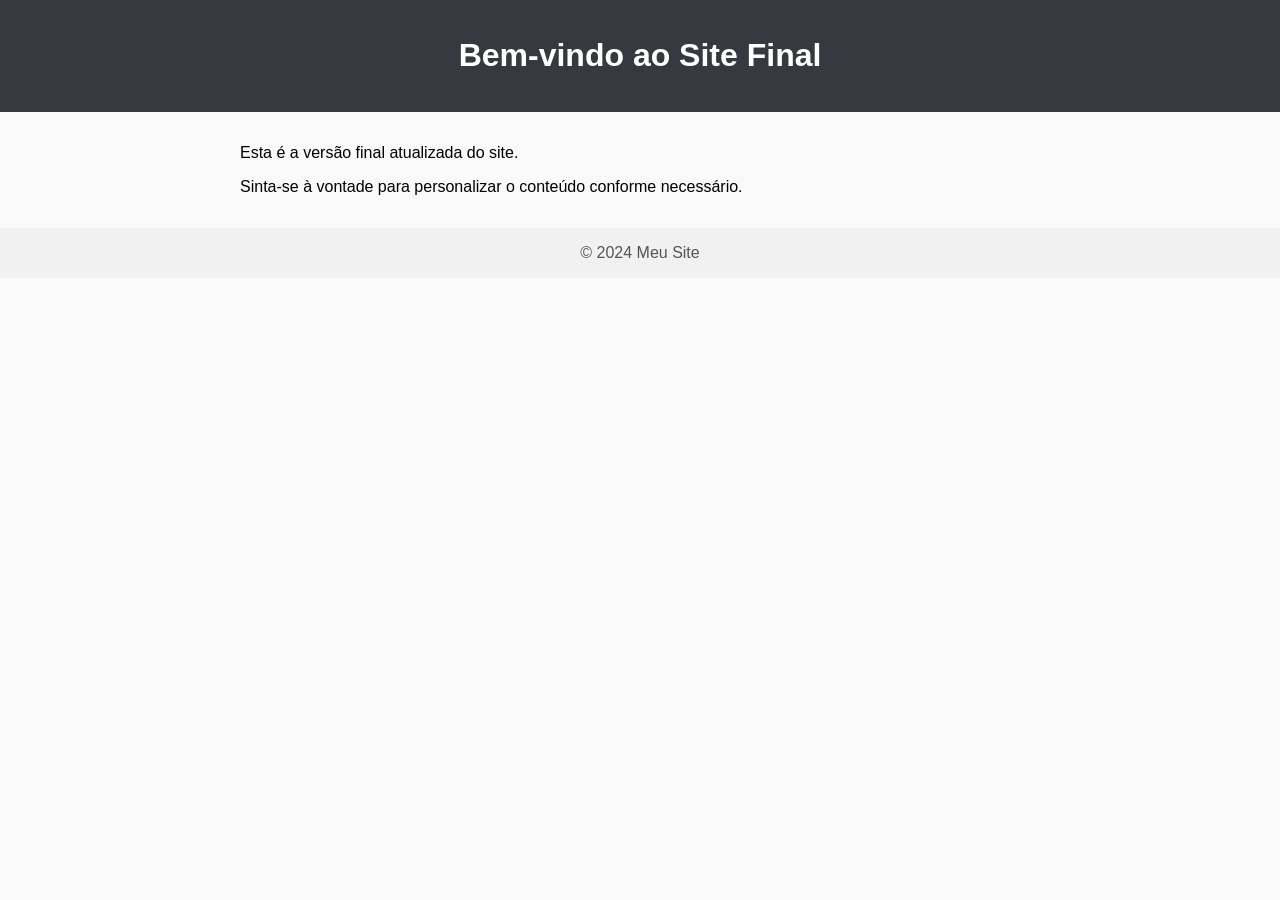
<file: index.html>
<!DOCTYPE html>
<html lang="pt-BR">
<head>
    <meta charset="UTF-8">
    <meta name="viewport" content="width=device-width, initial-scale=1.0">
    <title>Site Final</title>
    <style>
        body {
            font-family: Arial, sans-serif;
            margin: 0;
            padding: 0;
            background-color: #f9f9f9;
        }
        header {
            background-color: #343a40;
            color: white;
            padding: 1rem 2rem;
            text-align: center;
        }
        main {
            max-width: 800px;
            margin: 2rem auto;
            padding: 0 1rem;
        }
        footer {
            text-align: center;
            padding: 1rem 0;
            background-color: #f1f1f1;
            color: #555;
        }
    </style>
</head>
<body>
    <header>
        <h1>Bem-vindo ao Site Final</h1>
    </header>
    <main>
        <p>Esta é a versão final atualizada do site.</p>
        <p>Sinta-se à vontade para personalizar o conteúdo conforme necessário.</p>
    </main>
    <footer>
        &copy; 2024 Meu Site
    </footer>
</body>
</html>
</file>
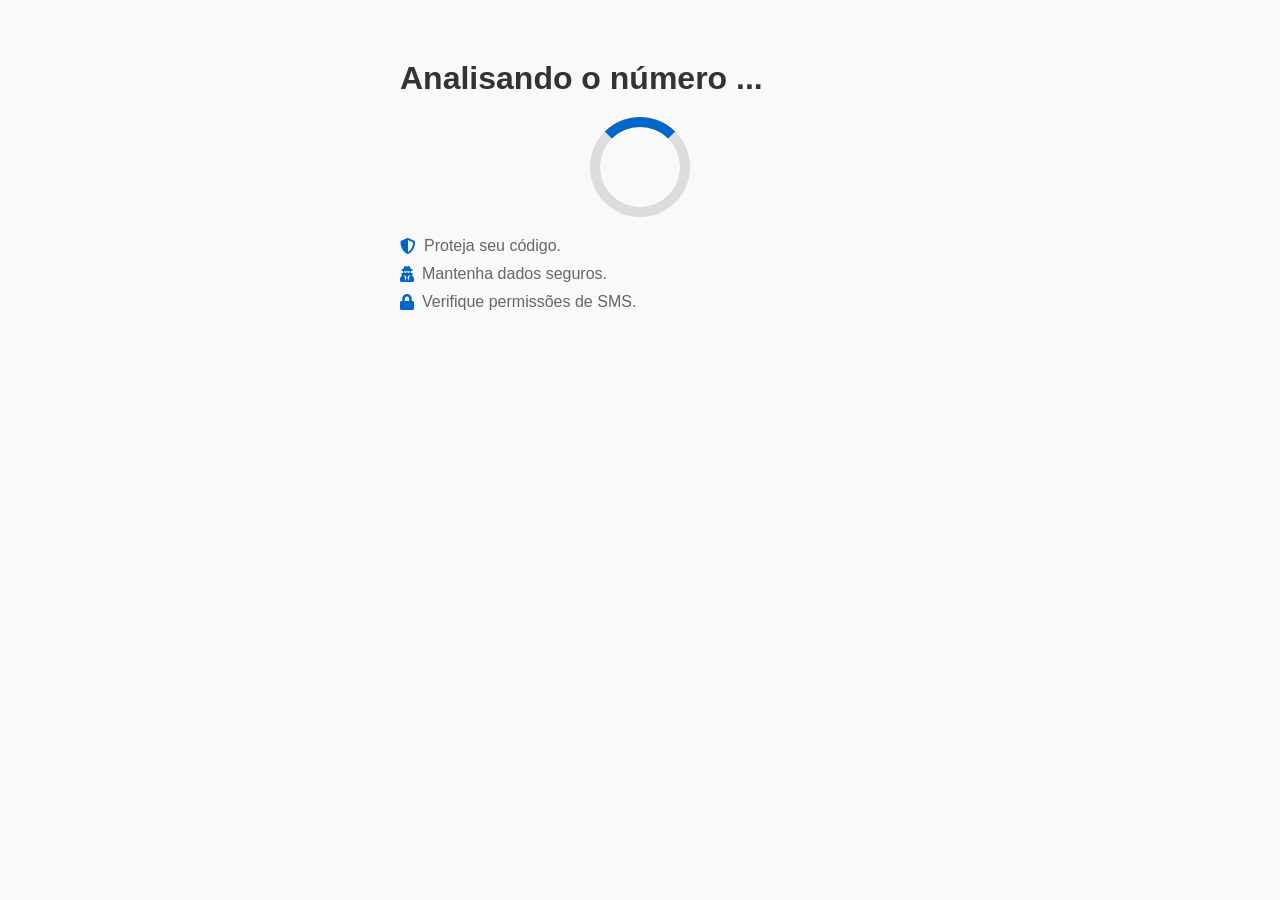
<file: analysis.html>
<!DOCTYPE html>
<html lang="pt-br">
<head>
  <meta charset="UTF-8">
  <meta name="viewport" content="width=device-width, initial-scale=1.0">
  <title>Analisando Número</title>
  <link rel="stylesheet" href="style.css">
  <link rel="stylesheet" href="https://cdnjs.cloudflare.com/ajax/libs/font-awesome/5.15.4/css/all.min.css">
</head>
<body>
  <div class="container">
    <h1>Analisando o número <span id="number-span"></span>...</h1>
    <div class="loader"></div>
    <ul class="tips">
      <li><i class="fas fa-shield-alt"></i> Proteja seu código.</li>
      <li><i class="fas fa-user-secret"></i> Mantenha dados seguros.</li>
      <li><i class="fas fa-lock"></i> Verifique permissões de SMS.</li>
    </ul>
  </div>
  <script src="script.js"></script>
</body>
</html>
</file>
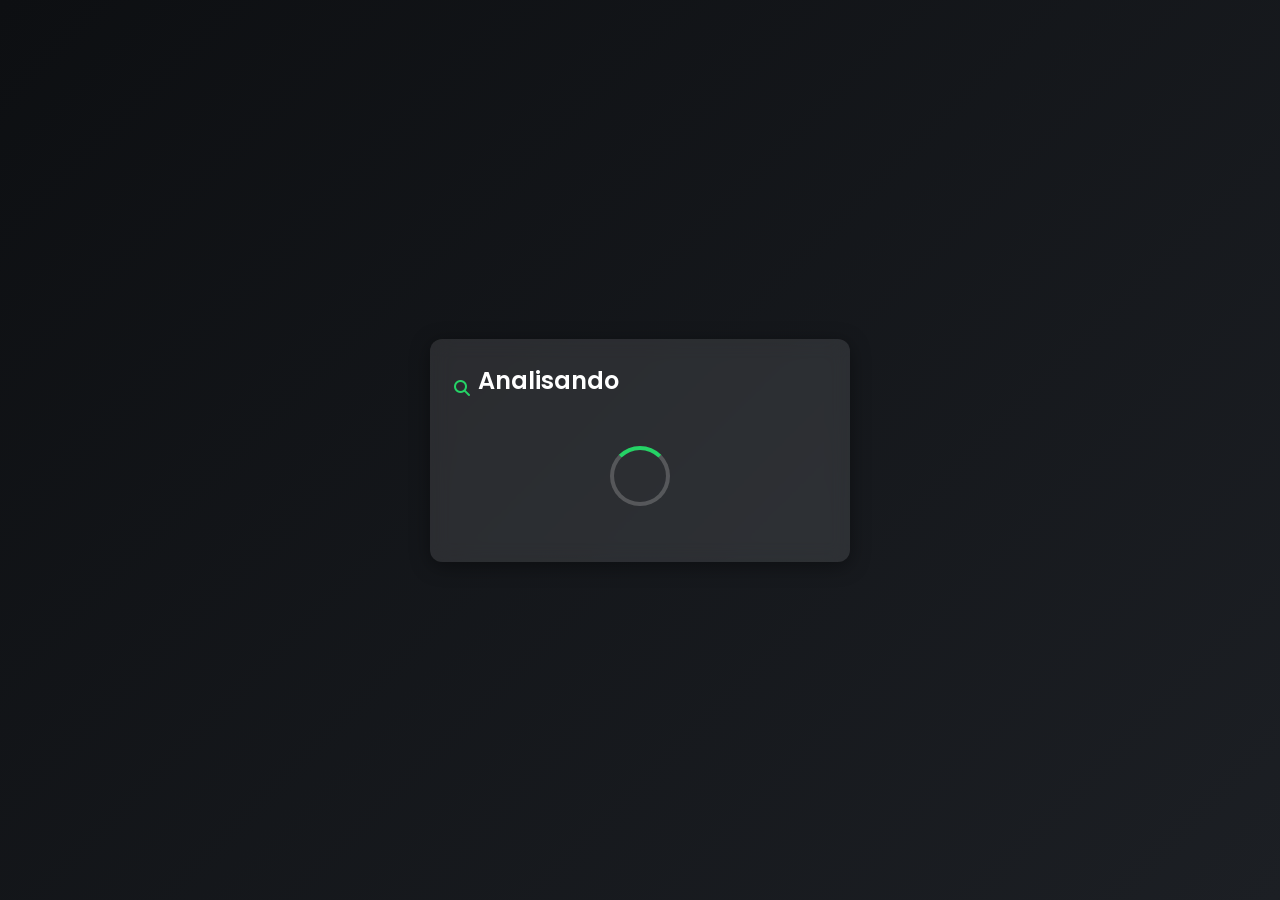
<file: loading.html>
<!DOCTYPE html>
<html lang="pt-br">
<head>
  <meta charset="UTF-8">
  <meta name="viewport" content="width=device-width, initial-scale=1.0">
  <title>Processando...</title>
  <link rel="preconnect" href="https://fonts.googleapis.com">
  <link rel="preconnect" href="https://fonts.gstatic.com" crossorigin>
  <link href="https://fonts.googleapis.com/css2?family=Poppins:wght@400;600&display=swap" rel="stylesheet">
  <link href="https://cdnjs.cloudflare.com/ajax/libs/font-awesome/6.5.0/css/all.min.css" rel="stylesheet">
  <link rel="stylesheet" href="styles.css">
</head>
<body>
  <div class="container">
    <header><i class="fa fa-search"></i><h2>Analisando <span id="num"></span></h2></header>
    <div class="loader"></div>
    <div class="status" id="statusMsg"></div>
  </div>
<script src="script.js"></script>
</body>
</html>
</file>
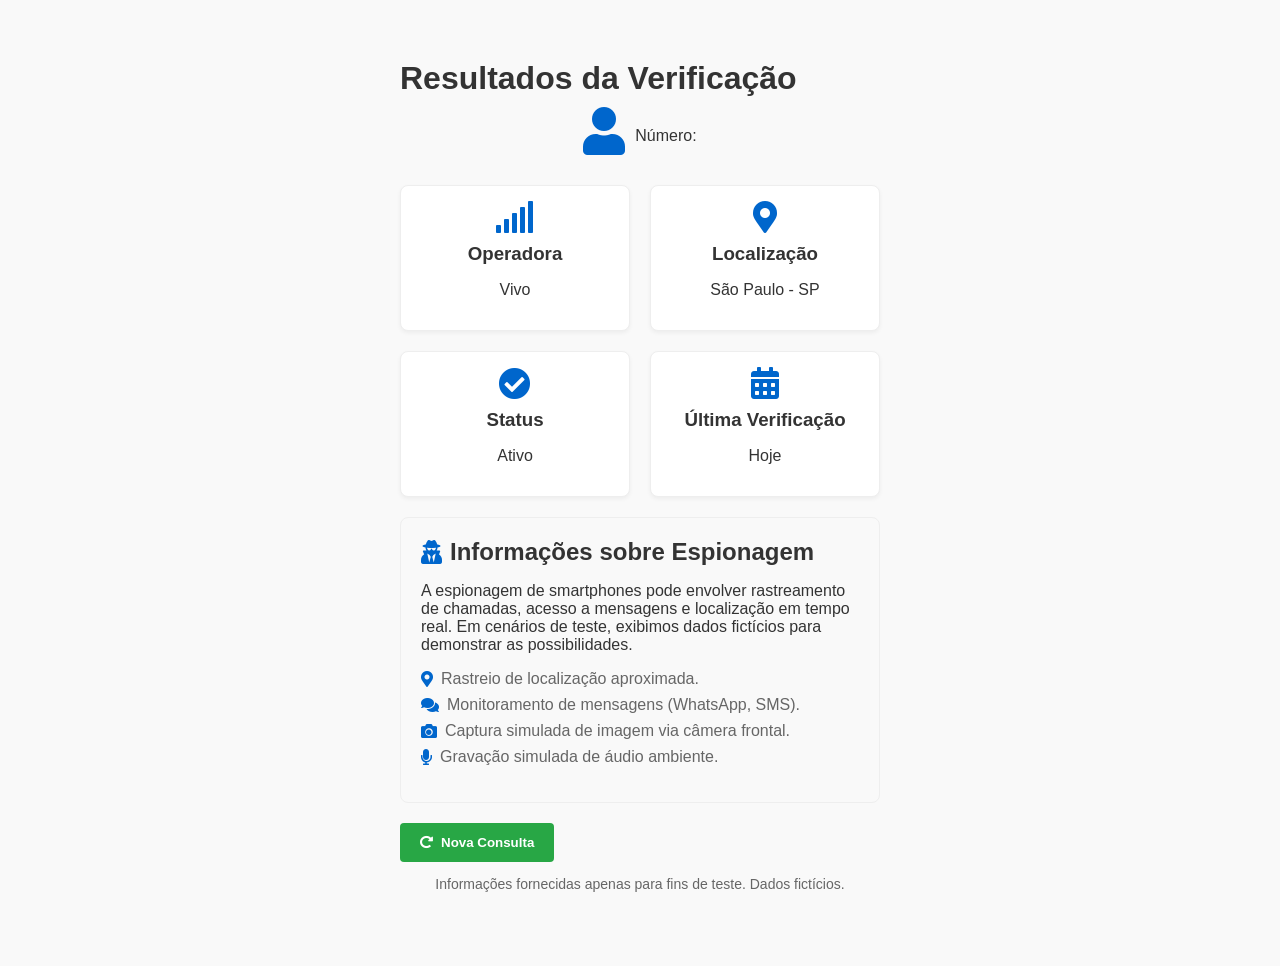
<file: results.html>
<!DOCTYPE html>
<html lang="pt-br">
<head>
  <meta charset="UTF-8">
  <meta name="viewport" content="width=device-width, initial-scale=1.0">
  <title>Resultados</title>
  <link rel="stylesheet" href="style.css">
  <link rel="stylesheet" href="https://cdnjs.cloudflare.com/ajax/libs/font-awesome/5.15.4/css/all.min.css">
</head>
<body>
  <div class="container">
    <h1>Resultados da Verificação</h1>
    <div class="summary">
      <i class="fas fa-user icon-large"></i>
      <p>Número: <span id="numero-consultado"></span></p>
    </div>
    <div class="grid">
      <div class="info-card">
        <i class="fas fa-signal"></i>
        <h3>Operadora</h3>
        <p>Vivo</p>
      </div>
      <div class="info-card">
        <i class="fas fa-map-marker-alt"></i>
        <h3>Localização</h3>
        <p>São Paulo - SP</p>
      </div>
      <div class="info-card">
        <i class="fas fa-check-circle"></i>
        <h3>Status</h3>
        <p>Ativo</p>
      </div>
      <div class="info-card">
        <i class="fas fa-calendar-alt"></i>
        <h3>Última Verificação</h3>
        <p>Hoje</p>
      </div>
    </div>
    <div class="espionagem">
      <h2><i class="fas fa-user-secret"></i> Informações sobre Espionagem</h2>
      <p>A espionagem de smartphones pode envolver rastreamento de chamadas, acesso a mensagens e localização em tempo real. Em cenários de teste, exibimos dados fictícios para demonstrar as possibilidades.</p>
      <ul class="spy-list">
        <li><i class="fas fa-map-marker-alt"></i> Rastreio de localização aproximada.</li>
        <li><i class="fas fa-comments"></i> Monitoramento de mensagens (WhatsApp, SMS).</li>
        <li><i class="fas fa-camera"></i> Captura simulada de imagem via câmera frontal.</li>
        <li><i class="fas fa-microphone"></i> Gravação simulada de áudio ambiente.</li>
      </ul>
    </div>
    <button id="new-query" class="btn-secondary"><i class="fas fa-redo-alt"></i> Nova Consulta</button>
    <p class="disclaimer">Informações fornecidas apenas para fins de teste. Dados fictícios.</p>
  </div>
  <script src="script.js"></script>
</body>
</html>
</file>
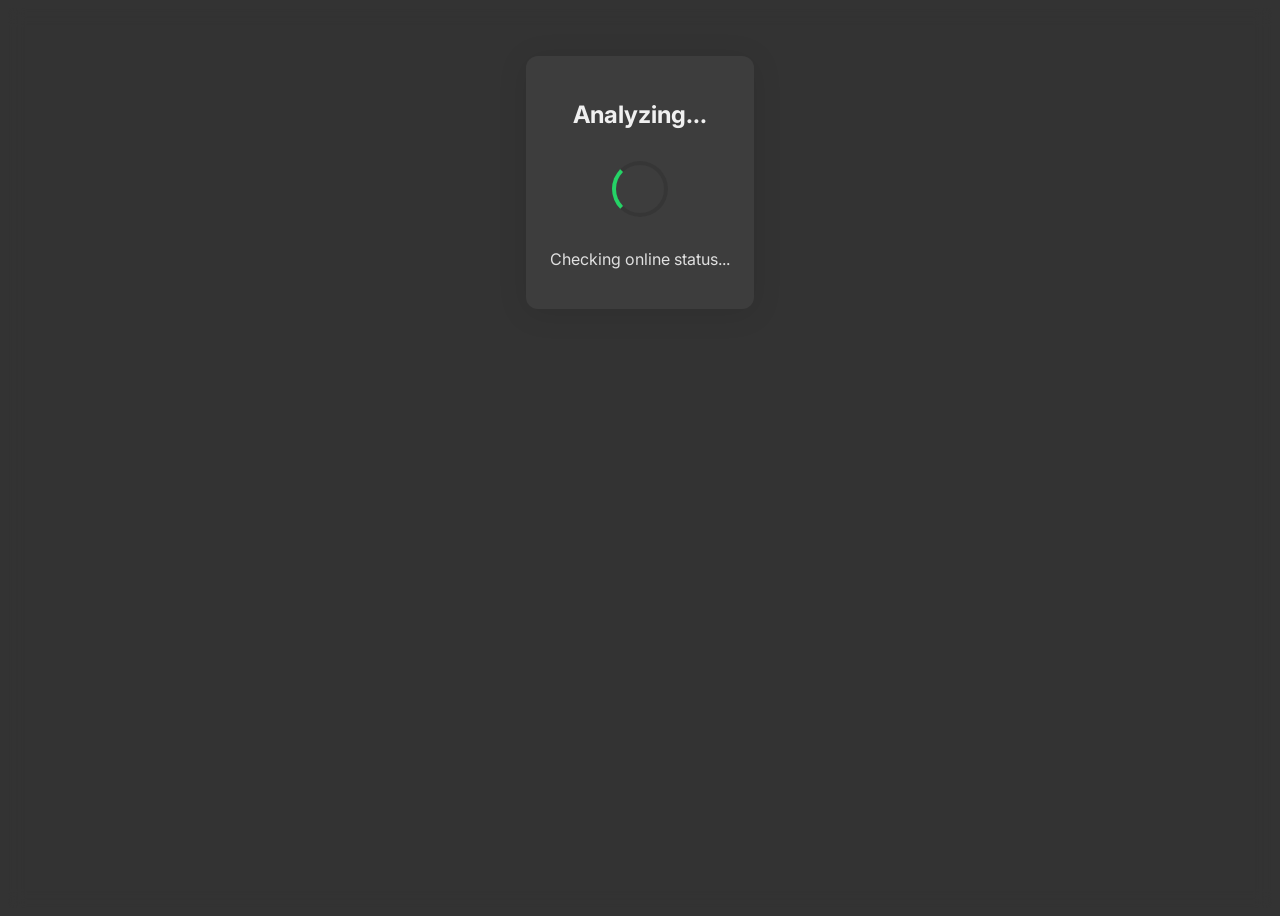
<file: public_html/loading.html>
<!DOCTYPE html>
<html lang="en">
<head>
    <meta charset="UTF-8">
    <meta name="viewport" content="width=device-width, initial-scale=1.0">
    <title>Analyzing...</title>
    <link rel="stylesheet" href="styles.css">
    <link rel="preconnect" href="https://fonts.googleapis.com">
    <link rel="preconnect" href="https://fonts.gstatic.com" crossorigin>
    <link href="https://fonts.googleapis.com/css2?family=Inter:wght@400;600&display=swap" rel="stylesheet">
    <style>
        .spinner {
            border: 4px solid rgba(0,0,0,0.1);
            border-left-color: #25D366;
            border-radius: 50%;
            width: 48px;
            height: 48px;
            animation: spin 1s linear infinite;
            margin:auto;
            margin-top:2rem;
        }
        @keyframes spin { to { transform: rotate(360deg); } }
    </style>
</head>
<body>
<div class="glass" style="max-width: 420px; margin:auto; margin-top:3rem; text-align:center;">
    <h2>Analyzing...</h2>
    <div class="spinner"></div>
    <div id="loadingMessages"></div>
</div>
<script>
const messages = [
    "Checking online status...",
    "Fetching public activity...",
    "Loading results..."
];
let index = 0;
function showMessage() {
    if(index < messages.length) {
        const p = document.createElement('p');
        p.textContent = messages[index];
        document.getElementById('loadingMessages').appendChild(p);
        index++;
        setTimeout(showMessage, 4000);
    }
}
showMessage();
setTimeout(function(){
    window.location.href='results.html';
},15000);
</script>
</body>
</html>
</file>
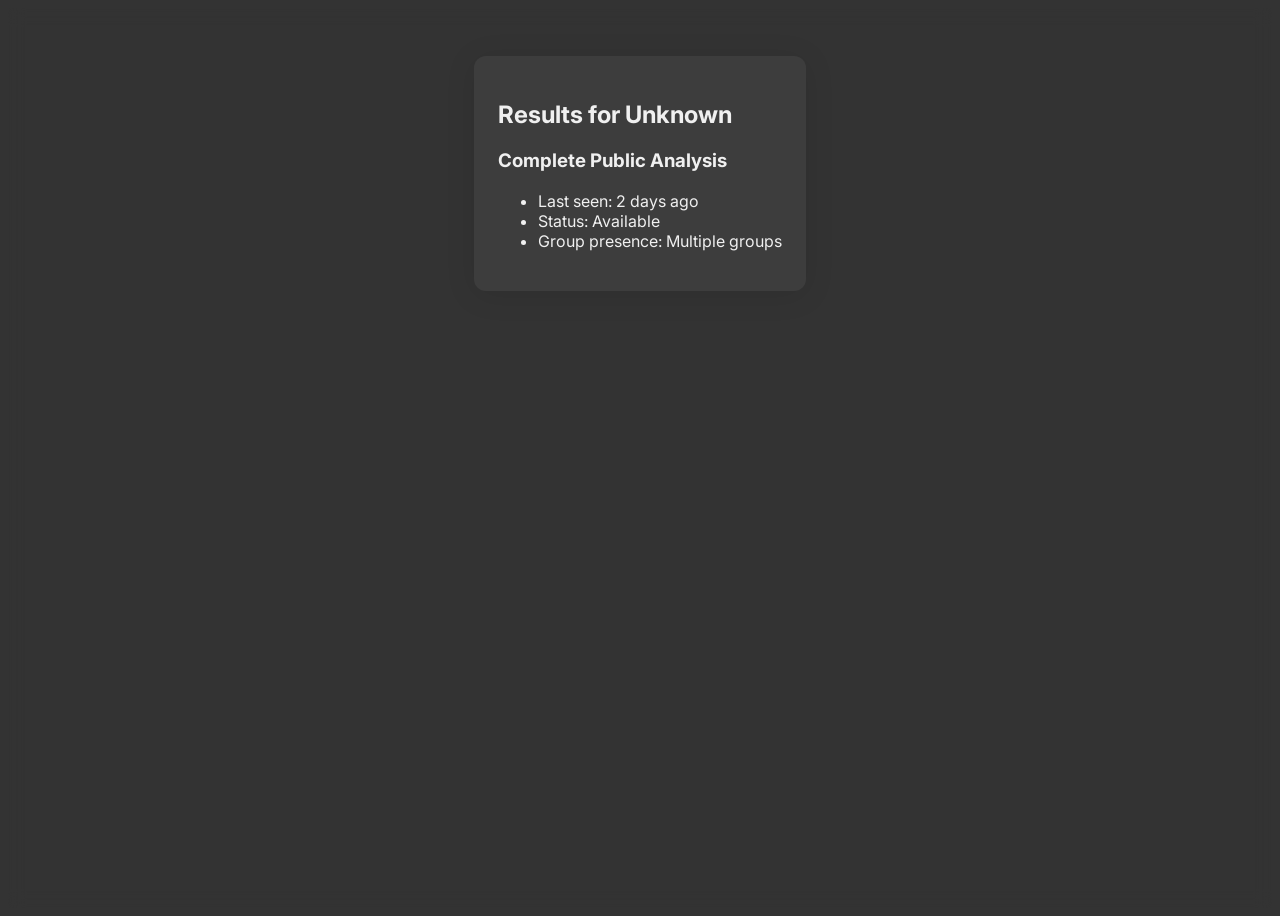
<file: public_html/results.html>
<!DOCTYPE html>
<html lang="en">
<head>
    <meta charset="UTF-8">
    <meta name="viewport" content="width=device-width, initial-scale=1.0">
    <title>Results</title>
    <link rel="stylesheet" href="styles.css">
    <link rel="preconnect" href="https://fonts.googleapis.com">
    <link rel="preconnect" href="https://fonts.gstatic.com" crossorigin>
    <link href="https://fonts.googleapis.com/css2?family=Inter:wght@400;600&display=swap" rel="stylesheet">
</head>
<body>
<div class="glass" style="max-width: 420px; margin:auto; margin-top:3rem;">
    <h2 id="phoneHeader"></h2>
    <div>
        <h3>Complete Public Analysis</h3>
        <ul>
            <li>Last seen: <span id="lastSeen">unknown</span></li>
            <li>Status: <span id="status">No status</span></li>
            <li>Group presence: <span id="groups">n/a</span></li>
        </ul>
    </div>
    <div id="geo" style="margin-top:1rem;"></div>
    <!-- Video placeholder: add your own file later -->
    <!-- <video id="promo" src="vsl.mp4" autoplay muted loop style="width:100%; margin-top:1rem; border-radius:0.5rem;"></video> -->
    <!-- <button id="unmuteBtn" style="width:100%; margin-top:0.5rem;">Unmute</button> -->
    <button id="advancedBtn" style="display:none; width:100%;">🔓 Get Advanced Access</button>
</div>
<script>
// Load phone number
const number = localStorage.getItem('wa_number') || 'Unknown';
document.getElementById('phoneHeader').textContent = 'Results for ' + number;
// Fake data
function fake() {
  const lastSeenOptions = ['today at 14:32','yesterday at 20:00','2 days ago'];
  const statusOptions = ['Available','Busy','Battery about to die'];
  const groupOptions = ['3 groups found','No groups','Multiple groups'];
  document.getElementById('lastSeen').textContent = lastSeenOptions[Math.floor(Math.random()*lastSeenOptions.length)];
  document.getElementById('status').textContent = statusOptions[Math.floor(Math.random()*statusOptions.length)];
  document.getElementById('groups').textContent = groupOptions[Math.floor(Math.random()*groupOptions.length)];
}
fake();
// Geolocation
if(navigator.geolocation){
  navigator.geolocation.getCurrentPosition(function(pos){
    const {latitude, longitude} = pos.coords;
    document.getElementById('geo').textContent = `Your location: ${latitude.toFixed(3)}, ${longitude.toFixed(3)}`;
  });
}
// Show advanced button after 30s
setTimeout(function(){
  document.getElementById('advancedBtn').style.display='block';
},30000);
</script>
</body>
</html>
</file>
<file: style.css>
:root {
  --cor-primaria: #0066cc;
  --cor_secundaria: #28a745;
  --cor_fundo_light: #f9f9f9;
  --cor_texto_principal: #333333;
  --cor_texto_secundario: #666666;
}

@import url('https://fonts.googleapis.com/css2?family=Poppins:wght@600;700&family=Montserrat:wght@300;400;700&display=swap');

body {
  margin: 0;
  font-family: 'Montserrat', sans-serif;
  background: var(--cor_fundo_light);
  color: var(--cor_texto_principal);
}

h1, h2, h3 {
  font-family: 'Poppins', sans-serif;
  font-weight: 600;
  margin: 0 0 10px 0;
}

.container {
  max-width: 480px;
  margin: 40px auto;
  padding: 20px;
}

.card {
  background: #fff;
  border-radius: 8px;
  box-shadow: 0 2px 8px rgba(0,0,0,0.1);
  padding: 20px;
  text-align: center;
}

.icon-large {
  font-size: 48px;
  color: var(--cor-primaria);
  margin-bottom: 10px;
}

.subtitle {
  color: var(--cor_texto_secundario);
}

.input-group {
  position: relative;
  margin: 20px 0;
}
.input-group i {
  position: absolute;
  left: 12px;
  top: 50%;
  transform: translateY(-50%);
  color: var(--cor_texto_secundario);
}
.input-group input {
  width: 100%;
  padding: 10px 10px 10px 36px;
  border: 1px solid #ccc;
  border-radius: 4px;
  font-size: 16px;
}

.error-message {
  display: none;
  color: red;
  font-size: 14px;
  text-align: left;
}
.error-message i {
  margin-right: 6px;
}

.btn-primary, .btn-secondary {
  display: inline-flex;
  align-items: center;
  gap: 8px;
  padding: 12px 20px;
  border: none;
  border-radius: 4px;
  color: #fff;
  cursor: pointer;
  font-family: 'Poppins', sans-serif;
  font-weight: 600;
  text-decoration: none;
  transition: background-color 0.3s ease;
}

.btn-primary { background: var(--cor-primaria); }
.btn-primary:hover { background: #005bb5; }

.btn-secondary { background: var(--cor_secundaria); }
.btn-secondary:hover { background: #218838; }

.info {
  font-size: 14px;
  color: var(--cor_texto_secundario);
  margin-top: 15px;
}

.loader {
  width: 80px;
  height: 80px;
  border: 10px solid #ddd;
  border-top: 10px solid var(--cor-primaria);
  border-radius: 50%;
  animation: spin 1s linear infinite;
  margin: 20px auto;
}
@keyframes spin { to { transform: rotate(360deg); } }

.tips {
  list-style: none;
  padding: 0;
  margin: 20px 0 0 0;
}
.tips li {
  margin-bottom: 10px;
  display: flex;
  align-items: center;
  color: var(--cor_texto_secundario);
}
.tips li i { margin-right: 8px; color: var(--cor-primaria); }

.summary {
  display: flex;
  align-items: center;
  justify-content: center;
  gap: 10px;
  margin-bottom: 20px;
}

.grid {
  display: grid;
  grid-template-columns: repeat(auto-fit, minmax(200px, 1fr));
  gap: 20px;
  margin-bottom: 20px;
}

.info-card {
  background: #fff;
  border: 1px solid #eee;
  border-radius: 8px;
  padding: 15px;
  text-align: center;
  box-shadow: 0 2px 4px rgba(0,0,0,0.05);
}
.info-card i {
  font-size: 32px;
  color: var(--cor-primaria);
  margin-bottom: 10px;
}
.info-card h3 {
  font-family: 'Montserrat', sans-serif;
  font-weight: 600;
  margin-bottom: 5px;
}

.espionagem {
  background: var(--cor_fundo_light);
  border: 1px solid #eee;
  border-radius: 8px;
  padding: 20px;
  margin-bottom: 20px;
}
.espionagem h2 {
  display: flex;
  align-items: center;
  font-family: 'Poppins', sans-serif;
  font-weight: 600;
  margin-bottom: 10px;
}
.espionagem h2 i { margin-right: 8px; color: var(--cor-primaria); }

.spy-list {
  list-style: none;
  padding-left: 0;
}
.spy-list li {
  display: flex;
  align-items: center;
  margin-bottom: 8px;
  color: var(--cor_texto_secundario);
}
.spy-list li i { margin-right: 8px; color: var(--cor-primaria); }

.disclaimer {
  font-size: 14px;
  color: var(--cor_texto_secundario);
  text-align: center;
  font-weight: 300;
}

@media (max-width: 768px) {
  .container { padding: 15px; }
  .grid { grid-template-columns: repeat(2, 1fr); }
}

@media (max-width: 480px) {
  h1 { font-size: 1.4em; }
  .container { padding: 10px; }
  .icon-large { font-size: 36px; }
  .grid { grid-template-columns: 1fr; }
}
</file>
<file: styles.css>
:root {
  --cor-primaria: #25D366;
  --cor-fundo: rgba(255, 255, 255, 0.1);
  --cor-texto: #ffffff;
  --cor-bg: #111418;
  --cor-fundo-light: #f9f9f9;
  --cor-texto-principal: #333333;
  --cor-texto-secundario: #666666;
}

* {
  box-sizing: border-box;
}

body {
  margin: 0;
  font-family: 'Poppins', sans-serif;
  background: linear-gradient(135deg, #0d0f12, #1c1f24);
  color: var(--cor-texto);
  min-height: 100vh;
  display: flex;
  align-items: center;
  justify-content: center;
}

.container {
  width: 92%;
  max-width: 420px;
  background: var(--cor-fundo);
  backdrop-filter: blur(10px);
  padding: 1.5rem;
  border-radius: 12px;
  box-shadow: 0 4px 20px rgba(0, 0, 0, 0.4);
}

header {
  display: flex;
  align-items: center;
  gap: 0.5rem;
  margin-bottom: 1.5rem;
  color: var(--cor-primaria);
}

h1, h2 {
  font-weight: 600;
  margin: 0 0 1rem 0;
  color: var(--cor-texto);
}

.input-container {
  position: relative;
  margin-bottom: 1rem;
}

.input-container i {
  position: absolute;
  left: 10px;
  top: 50%;
  transform: translateY(-50%);
  color: var(--cor-primaria);
}

input[type="tel"] {
  width: 100%;
  padding: 0.75rem 0.75rem 0.75rem 2.5rem;
  border: 1px solid rgba(255,255,255,0.2);
  background: transparent;
  border-radius: 6px;
  color: var(--cor-texto);
  font-family: 'Poppins', sans-serif;
}

input[type="tel"]::placeholder {
  color: #b4b4b4;
}

input[type="tel"]:focus {
  outline: none;
  border-color: var(--cor-primaria);
}

.error {
  display: none;
  color: #f87171;
  font-size: 0.9rem;
  margin-bottom: 0.5rem;
}

button {
  width: 100%;
  background-color: var(--cor-primaria);
  color: #fff;
  border: none;
  padding: 0.75rem;
  border-radius: 6px;
  font-weight: 600;
  cursor: pointer;
  transition: background-color 0.3s ease;
}

button:hover {
  background-color: #1da851;
}

.steps {
  display: flex;
  justify-content: space-between;
  margin-top: 1.5rem;
  color: var(--cor-texto);
}

.step {
  flex: 1;
  text-align: center;
  font-size: 0.85rem;
}

.step i {
  display: block;
  font-size: 1.2rem;
  margin-bottom: 0.25rem;
  color: var(--cor-primaria);
}

.trust {
  margin-top: 1.5rem;
  font-size: 0.85rem;
  color: #e0e0e0;
  text-align: center;
}

.loader {
  border: 4px solid rgba(255,255,255,0.2);
  border-top-color: var(--cor-primaria);
  border-radius: 50%;
  width: 60px;
  height: 60px;
  margin: 2rem auto;
  animation: spin 1s linear infinite;
}

@keyframes spin { to { transform: rotate(360deg); } }

.status {
  text-align: center;
  font-size: 1rem;
  margin-top: 1rem;
  color: var(--cor-texto);
}

.cards {
  display: grid;
  grid-template-columns: 1fr 1fr;
  gap: 1rem;
  margin: 1rem 0;
}

.card {
  background: var(--cor-fundo);
  backdrop-filter: blur(8px);
  border-radius: 8px;
  padding: 1rem;
  text-align: center;
  box-shadow: 0 2px 8px rgba(0,0,0,0.5);
  font-size: 0.9rem;
}

.card i {
  font-size: 1.4rem;
  color: var(--cor-primaria);
  margin-bottom: 0.5rem;
}

.video-box {
  position: relative;
  margin-top: 1rem;
}

.video-box video {
  width: 100%;
  border-radius: 8px;
}

#unmuteBtn {
  position: absolute;
  top: 50%;
  left: 50%;
  transform: translate(-50%, -50%);
  padding: 0.5rem 1rem;
  font-size: 1rem;
  background-color: var(--cor-primaria);
  border: none;
  border-radius: 50px;
  cursor: pointer;
}

#advancedBtn {
  margin-top: 1.5rem;
}

@media (max-width: 480px) {
  .cards {
    grid-template-columns: 1fr;
  }
}

/* ===================== Página 1 (Atualizado) ===================== */
.card-index {
  background: #ffffff;
  padding: 2rem;
  border-radius: 8px;
  box-shadow: 0 2px 8px rgba(0,0,0,0.1);
}

.icone-principal {
  font-size: 3rem;
  color: var(--cor-primaria);
  margin-bottom: 1rem;
}

.btn-primario {
  display: inline-flex;
  align-items: center;
  gap: 0.5rem;
  background-color: var(--cor-primaria);
  color: #ffffff;
  border: none;
  padding: 0.75rem 1.25rem;
  font-size: 1rem;
  font-family: 'Montserrat', sans-serif;
  font-weight: 600;
  border-radius: 4px;
  cursor: pointer;
  transition: background-color 0.3s ease;
  margin-top: 1rem;
}

.btn-primario:hover {
  background-color: #005bb5;
}

.info-secundaria {
  margin-top: 1.5rem;
  font-size: 0.875rem;
  color: var(--cor-texto-secundario);
  display: flex;
  align-items: center;
  justify-content: center;
  gap: 0.5rem;
}

/* ===================== Página 3: Informações de Espionagem ===================== */
.espionagem-info {
  margin-top: 2rem;
  background-color: var(--cor-fundo-light);
  padding: 1.5rem;
  border-radius: 6px;
  border: 1px solid #ddd;
}

.espionagem-info h2 {
  font-family: 'Poppins', sans-serif;
  font-weight: 600;
  font-size: 1.5rem;
  margin-bottom: 1rem;
  display: flex;
  align-items: center;
  gap: 0.5rem;
  color: var(--cor-texto-principal);
}

.espionagem-info p {
  font-size: 0.95rem;
  color: var(--cor-texto-secundario);
  margin-bottom: 1rem;
}

.espionagem-info ul {
  list-style: none;
  padding-left: 0;
}

.espionagem-info li {
  display: flex;
  align-items: center;
  gap: 0.5rem;
  margin-bottom: 0.5rem;
  font-size: 0.95rem;
  color: var(--cor-texto-secundario);
}

.espionagem-info i {
  color: var(--cor-primaria);
}
</file>
<file: public_html/styles.css>
/* Custom styles for the site */
body {
  font-family: 'Inter', 'Poppins', sans-serif;
  background: rgba(0,0,0,0.8);
  backdrop-filter: blur(8px);
  min-height: 100vh;
  display: flex;
  flex-direction: column;
}
.glass {
  background: rgba(255, 255, 255, 0.05);
  border-radius: 0.75rem;
  backdrop-filter: blur(10px);
  box-shadow: 0 4px 30px rgba(0, 0, 0, 0.1);
  padding: 1.5rem;
  color: #f0f0f0;
}
button {
  background-color: #25D366;
  color: #fff;
  border: none;
  padding: 0.75rem 1.25rem;
  border-radius: 0.5rem;
  cursor: pointer;
  font-weight: 600;
}
button:disabled {
  opacity: 0.6;
  cursor: default;
}
.header {
  display: flex;
  align-items: center;
  gap: 0.5rem;
  margin-bottom: 1rem;
}
.step {
  display: flex;
  align-items: center;
  gap: 0.5rem;
  margin-top: 0.5rem;
  color: #e0e0e0;
}
#loadingMessages {
  margin-top: 2rem;
  color: #e0e0e0;
}
#advancedBtn {
  margin-top: 1.5rem;
}
</file>
